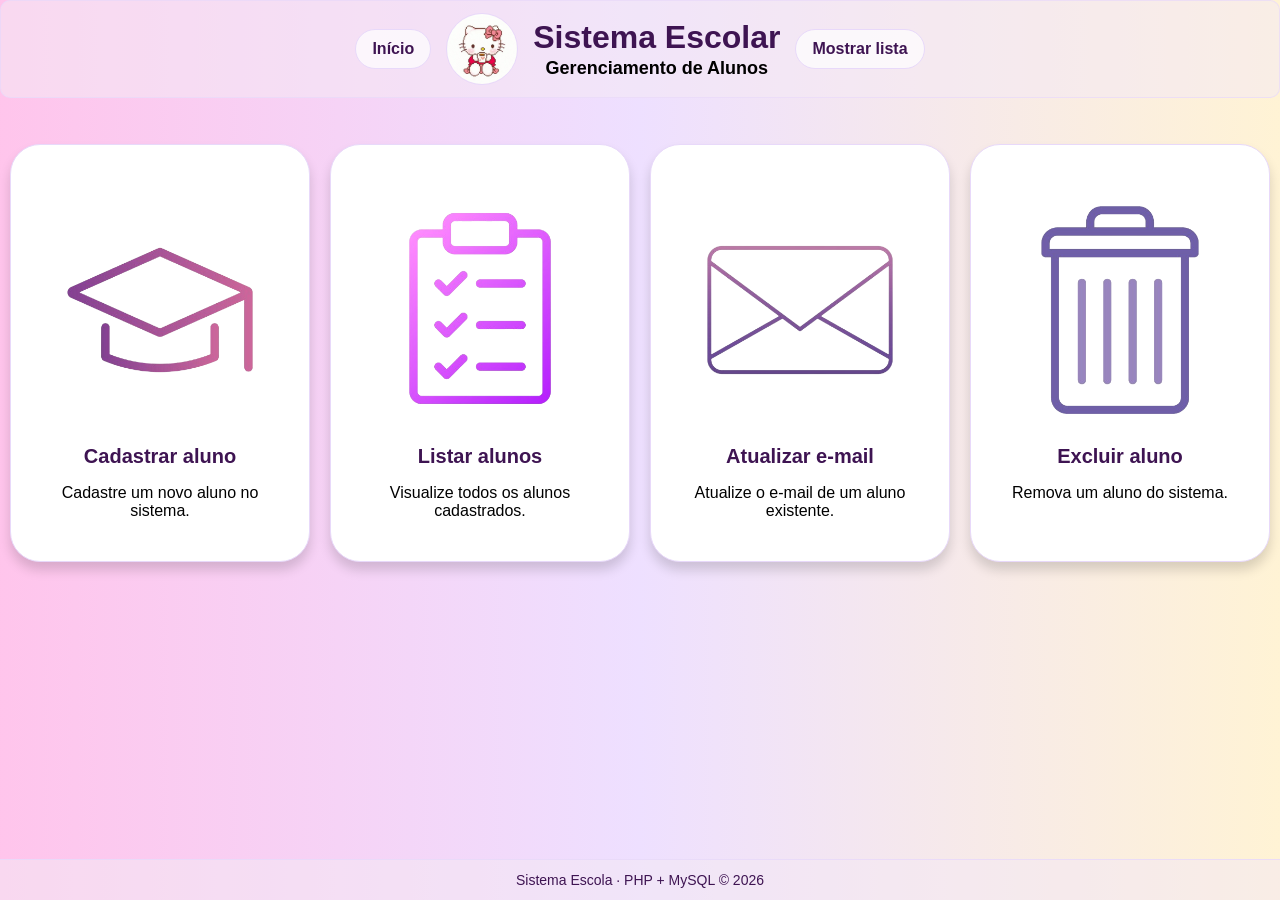
<file: projeto-PDO/index.html>
<!DOCTYPE html>
<html lang="pt-br">
<head>
    <link rel="stylesheet" href="css/index.css">
    <link rel="preconnect" href="https://fonts.googleapis.com">
    <link rel="preconnect" href="https://fonts.gstatic.com" crossorigin>
    <link href="https://fonts.googleapis.com/css2?family=Open+Sans:ital,wght@0,300..800;1,300..800&display=swap" rel="stylesheet">    <link rel="preconnect" href="https://fonts.googleapis.com">
    <meta charset="UTF-8">
    <title>Sistema Escola</title>
</head>
<body>
<header class="container">
    <a class="botao-header" href="index.html">Início</a>

    <div class="container-titulo">
        <img src="img/logo.jpeg" alt="Logo do Sistema Escola">
        <div>
            <h1>Sistema Escolar</h1>
            <h2>Gerenciamento de Alunos</h2>
        </div>
    </div>

    <a class="botao-header" href="listar.html">Mostrar lista</a>
</header>

    <div class="cards">
    <ul>
        <li class="card">
            <a href="cadastrar.html">
            <img src="img/cadastrar.png" alt="Cadastrar aluno">
            Cadastrar aluno
            <p>Cadastre um novo aluno no sistema.</p> </a>
        </li>
        <li class="card">
            <a href="listar.html">
            <img src="img/listar.png" alt="Listar alunos">
            Listar alunos
            <p> Visualize todos os alunos cadastrados. </p> </a>
        </li>
        <li class="card">
            <a href="atualizar.html">
            <img src="img/atualizar.png" alt="Atualizar e-mail">
            Atualizar e-mail
            <p> Atualize o e-mail de um aluno existente. </p> </a>
        </li>
        <li class="card">
            <a href="excluir.html">
            <img src="img/excluir.png" alt="Excluir aluno">
            Excluir aluno
            <p> Remova um aluno do sistema. </p> </a>
        </li>
    </ul>
    </div>

    <footer class="rodape">
        Sistema Escola · PHP + MySQL     &copy; 2026
    </footer>

</body>
</html>
</file>
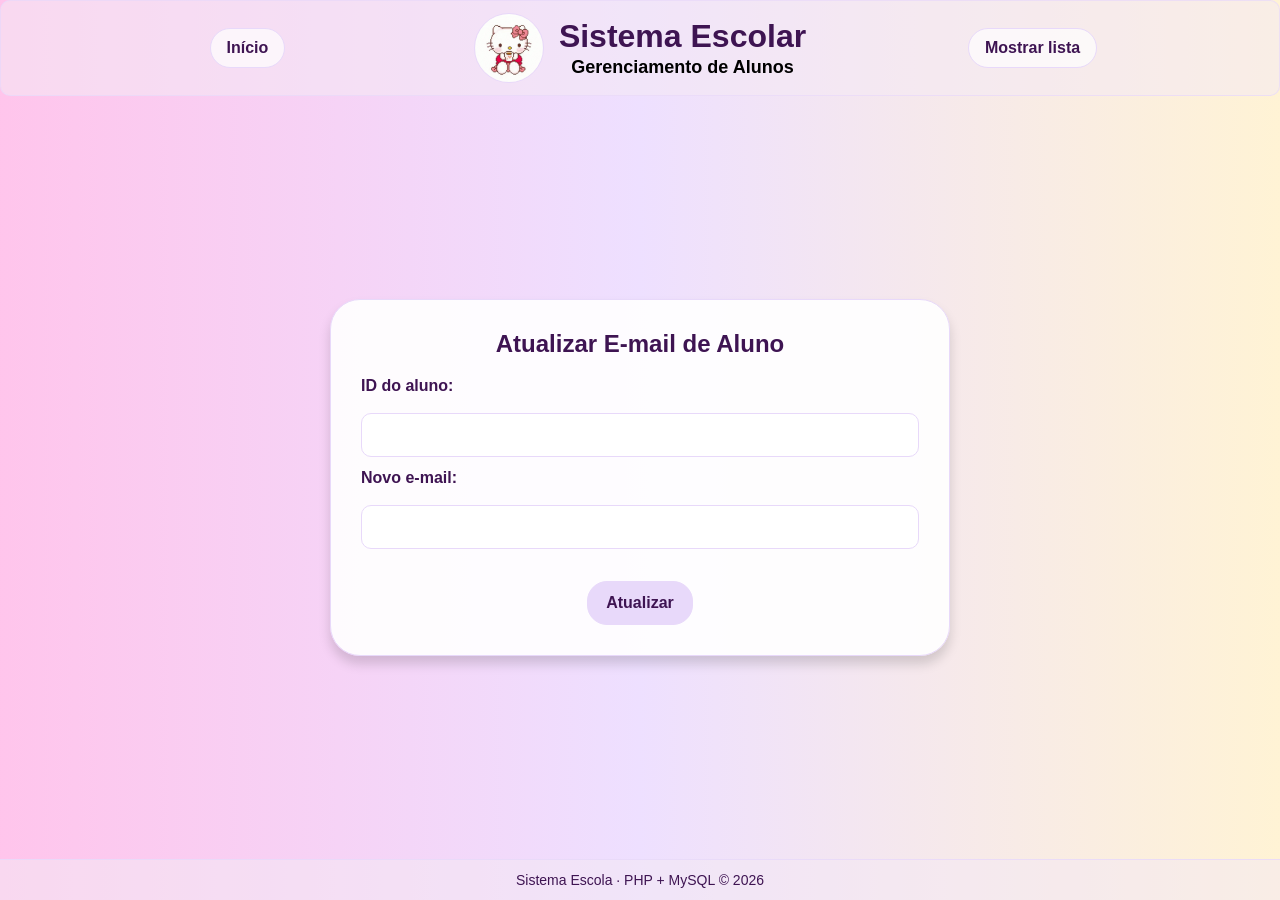
<file: projeto-PDO/atualizar.html>
<!DOCTYPE html>
<html lang="pt-br">
<head>
    <link rel="stylesheet" href="css/estilos.css">
    <meta charset="UTF-8">
    <title>Atualizar Aluno</title>
</head>
<body>
    <header class="container">
        <a class="botao-header" href="index.html">Início</a>
        <div class="container-titulo">
            <img src="img/logo.jpeg" alt="Logo do Sistema Escola">
            <div>
                <h1>Sistema Escolar</h1>
                <h2>Gerenciamento de Alunos</h2>
            </div>
        </div>
        <a class="botao-header" href="listar.html">Mostrar lista</a>
    </header>

    <main class="conteudo">
        <section class="painel">
            <h1>Atualizar E-mail de Aluno</h1>
            <form class="formulario" action="php/atualizar.php" method="POST">
                <label for="id">ID do aluno:</label>
                <input type="number" id="id" name="id" min="1" required>

                <label for="email">Novo e-mail:</label>
                <input type="email" id="email" name="email" required>

                <div class="acoes">
                    <button class="botao" type="submit">Atualizar</button>
                </div>
            </form>
        </section>
    </main>

    <footer class="rodape">Sistema Escola · PHP + MySQL &copy; 2026</footer>

<script>
    const parametros = new URLSearchParams(window.location.search);
    const id = parametros.get("id");
    const email = parametros.get("email");

    if (id) {
        document.getElementById("id").value = id;
    }
    if (email) {
        document.getElementById("email").value = email;
    }
</script>

</body>
</html>
</file>
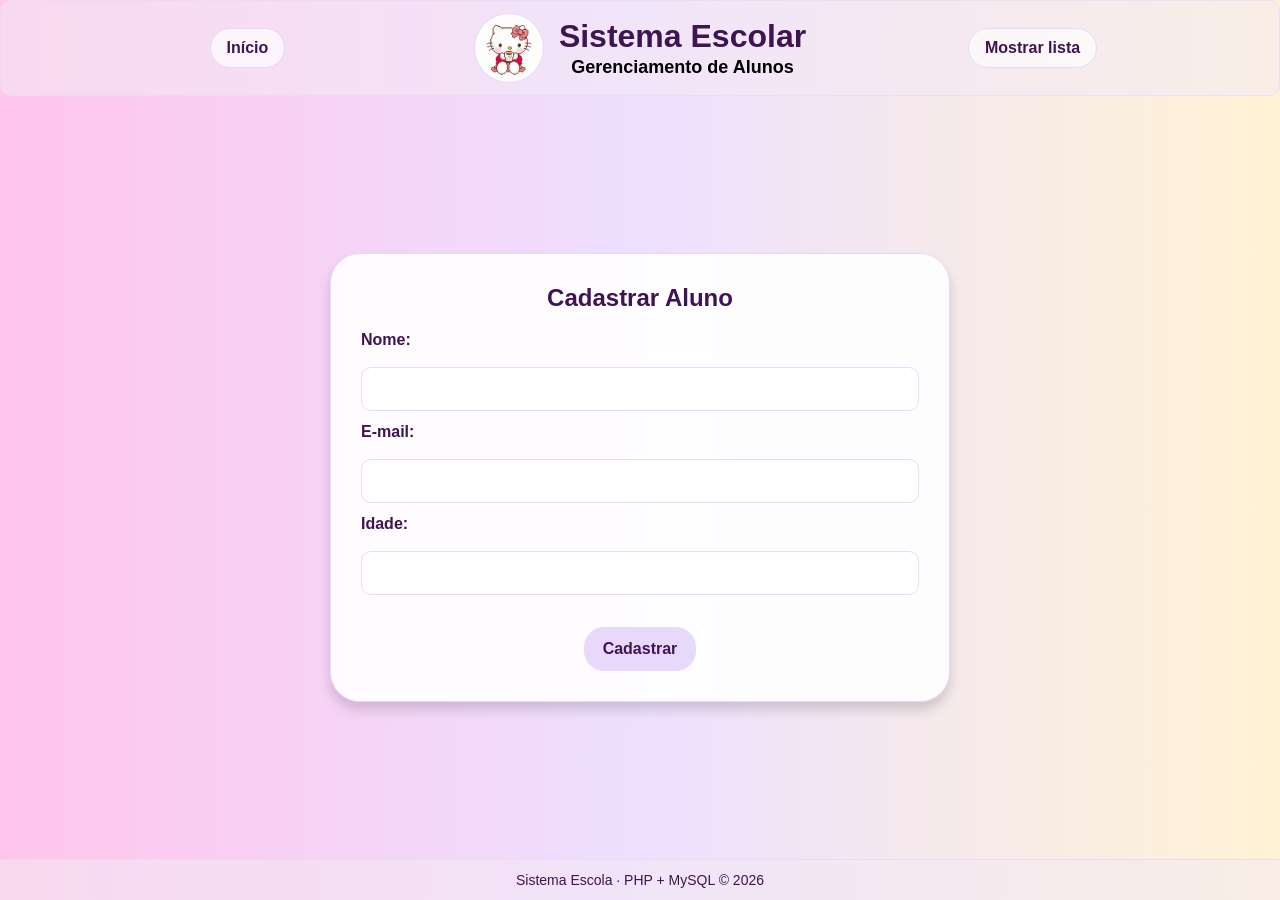
<file: projeto-PDO/cadastrar.html>
<!DOCTYPE html>
<html lang="pt-br">
<head>
    <link rel="stylesheet" href="css/estilos.css">
    <meta charset="UTF-8">
    <title>Cadastrar Aluno</title>
</head>
<body>
    <header class="container">
        <a class="botao-header" href="index.html">Início</a>
        <div class="container-titulo">
            <img src="img/logo.jpeg" alt="Logo do Sistema Escola">
            <div>
                <h1>Sistema Escolar</h1>
                <h2>Gerenciamento de Alunos</h2>
            </div>
        </div>
        <a class="botao-header" href="listar.html">Mostrar lista</a>
    </header>

    <main class="conteudo">
        <section class="painel">
            <h1>Cadastrar Aluno</h1>
            <form class="formulario" action="php/cadastrar.php" method="POST">
                <label for="nome">Nome:</label>
                <input type="text" id="nome" name="nome" required>

                <label for="email">E-mail:</label>
                <input type="email" id="email" name="email" required>

                <label for="idade">Idade:</label>
                <input type="number" id="idade" name="idade" min="1" required>

                <div class="acoes">
                    <button class="botao" type="submit">Cadastrar</button>
                </div>
            </form>
        </section>
    </main>

    <footer class="rodape">Sistema Escola · PHP + MySQL &copy; 2026</footer>

</body>
</html>
</file>
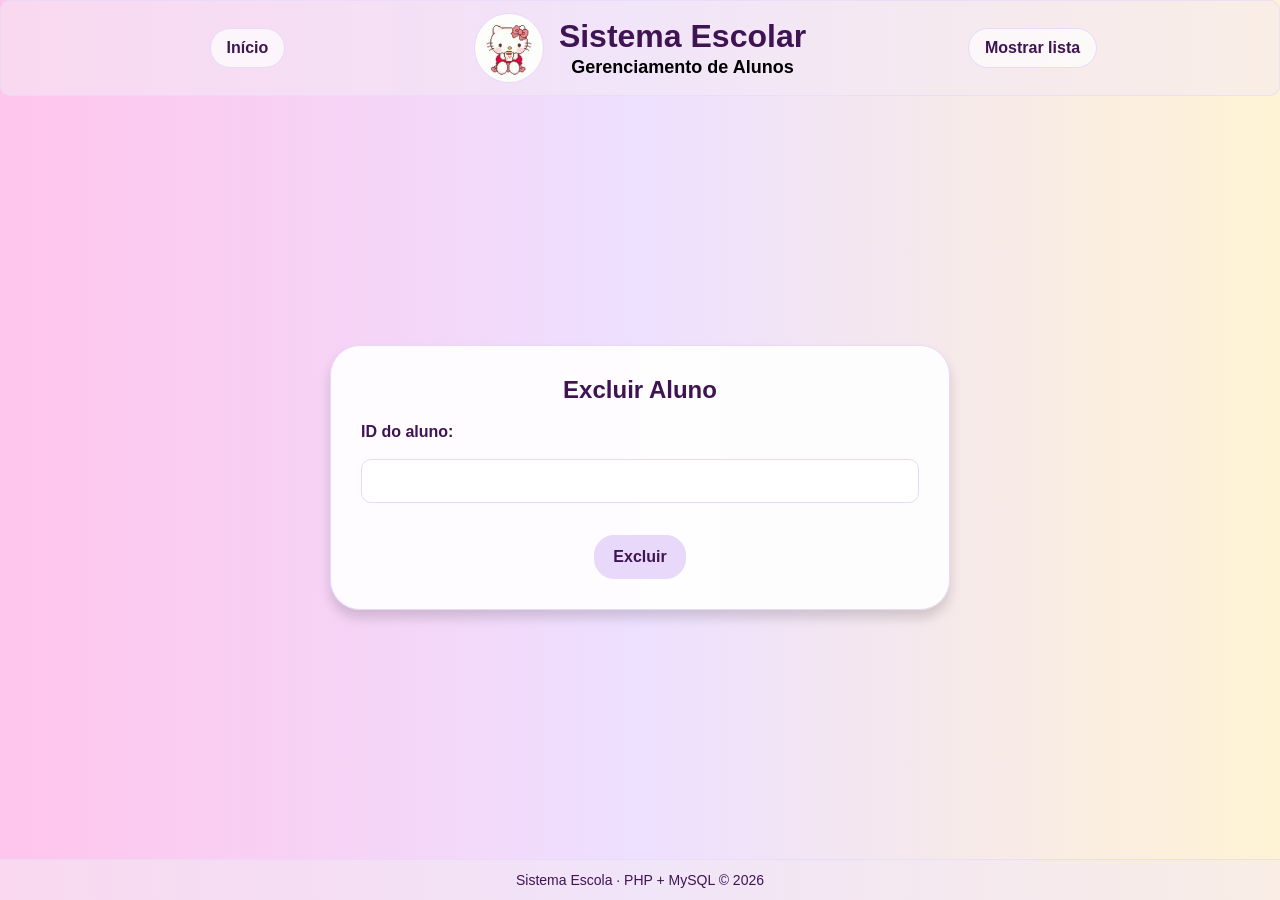
<file: projeto-PDO/excluir.html>
<!DOCTYPE html>
<html lang="pt-br">
<head>
    <link rel="stylesheet" href="css/estilos.css">
    <meta charset="UTF-8">
    <title>Excluir Aluno</title>
</head>
<body>
    <header class="container">
        <a class="botao-header" href="index.html">Início</a>
        <div class="container-titulo">
            <img src="img/logo.jpeg" alt="Logo do Sistema Escola">
            <div>
                <h1>Sistema Escolar</h1>
                <h2>Gerenciamento de Alunos</h2>
            </div>
        </div>
        <a class="botao-header" href="listar.html">Mostrar lista</a>
    </header>

    <main class="conteudo">
        <section class="painel">
            <h1>Excluir Aluno</h1>
            <form class="formulario" action="php/excluir.php" method="POST">
                <label for="id">ID do aluno:</label>
                <input type="number" id="id" name="id" min="1" required>

                <div class="acoes">
                    <button class="botao" type="submit" onclick="return confirm('Tem certeza que deseja excluir este aluno?')">
                        Excluir
                    </button>
                </div>
            </form>
        </section>
    </main>

    <footer class="rodape">Sistema Escola · PHP + MySQL &copy; 2026</footer>

</body>
</html>
</file>
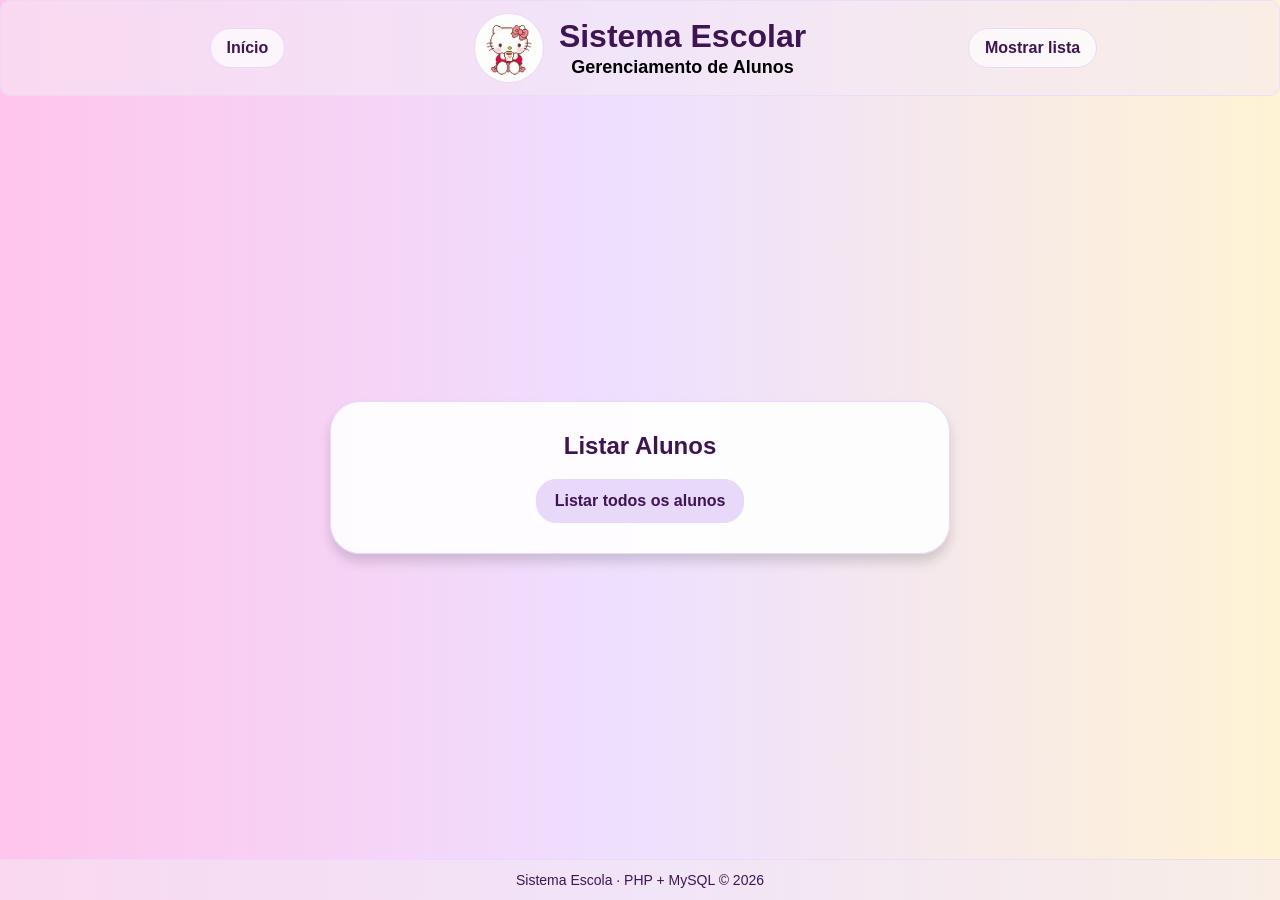
<file: projeto-PDO/listar.html>
<!DOCTYPE html>
<html lang="pt-br">
<head>
    <link rel="stylesheet" href="css/estilos.css">
    <meta charset="UTF-8">
    <title>Listar Alunos</title>
</head>
<body>
    <header class="container">
        <a class="botao-header" href="index.html">Início</a>
        <div class="container-titulo">
            <img src="img/logo.jpeg" alt="Logo do Sistema Escola">
            <div>
                <h1>Sistema Escolar</h1>
                <h2>Gerenciamento de Alunos</h2>
            </div>
        </div>
        <a class="botao-header" href="listar.html">Mostrar lista</a>
    </header>

    <main class="conteudo">
        <section class="painel">
            <h1>Listar Alunos</h1>
            <form action="php/listar.php" method="GET">
                <button class="botao" type="submit">Listar todos os alunos</button>
            </form>
        </section>
    </main>

    <footer class="rodape">Sistema Escola · PHP + MySQL &copy; 2026</footer>

</body>
</html>
</file>
<file: projeto-PDO/css/index.css>
:root,
[data-theme="menu"] {
    --white:          #fff;
    --grayish-pink:   #F4EAF4;
    --light-pink:     #F8C8E8;
    --light-yellow:   #FFF0C9;
    --light-purple:   #E8D9FA;
    --dark-purple:    #3e1452; 
    --black:          #000;
}


.open-sans {
  font-family: "Open Sans", sans-serif;
  font-optical-sizing: auto;
  font-weight: 100;
  font-style: normal;
  font-variation-settings:
    "wdth" 100;
}

body {
 background: linear-gradient(
        to right,
        rgba(255, 149, 220, 0.55),
        rgba(224, 198, 255, 0.55),
        rgba(255, 233, 178, 0.55)
    );
    min-height: 100vh;
    margin: 0;
    display: flex;
    flex-direction: column;
}

.container {
    display: flex;
    align-items: center;
    justify-content: center;
    gap: 15px;
    width: 100%;
    box-sizing: border-box;
    padding: 12px 20px;
    border-radius: 10px;
    border: 1px solid rgba(232, 217, 250, 0.7);
    background-color: rgba(244, 234, 244, 0.55);
    text-align: center;
}

.container img {
    width: 70px;
    height: 70px;
    object-fit: contain;
    border-radius: 50%;
    border-color: var(--light-purple);
    border-width: 1px;
    border-style: solid;
    display: grid;
    grid-template-columns: 1fr auto 1fr;
    align-items: center;
}

.container-titulo {
    display: flex;
    align-items: center;
    justify-content: center;
    gap: 15px;
}

.botao-header {
    justify-self: center;
    padding: 10px 16px;
    border-radius: 20px;
    border: 1px solid var(--light-purple);
    background-color: rgba(255, 255, 255, 0.7);
    color: var(--dark-purple);
    font-family: "Lato", sans-serif;
    font-weight: bold;
    text-decoration: none;
}

h1,
h2 {
    margin: 2px 0;
}

h1 {
    font-family: "Anton", sans-serif;
    color: var(--dark-purple);
}

h2 {
    font-family: "Lato", sans-serif;
    font-size: 18px;
}

.card img {
    width: 100%;
    height: 260px;
    object-fit: cover;
    border-radius: 10px;
    transition: transform 0.2s ease;
}

.card {
    display: flex;
    flex-direction: column;
    align-items: center;
    justify-content: flex-start;
    background-color: var(--white);
    border: 1px solid var(--light-purple);
    box-sizing: border-box;
    text-align: center;
    border-radius: 30px;
    padding: 20px;
    margin: 30px 10px;
    width: min(300px, calc(100% - 40px));
    box-shadow: 0 8px 12px rgba(0, 0, 0, 0.15);
    transition: transform 0.3s ease-in-out, box-shadow 0.3s ease-in-out, background-color 0.3s ease-in-out;
    cursor: pointer;
}

.card:hover {
    transform: translateY(-15px);
    box-shadow: 0 12px 24px rgba(0, 0, 0, 0.35);
    background-color: var(--grayish-pink);
}

.card:hover img {
    transform: scale(1.08) translateY(-3px);
}

.card:active {
    transform: translateY(-5px) scale(0.98);
    box-shadow: 0 5px 10px rgba(0, 0, 0, 0.25);
    background-color: var(--light-purple);
    transition-duration: 0.1s;
}

.cards ul {
    display: flex;
    flex-wrap: wrap;
    justify-content: center;
    padding: 0;
}

.cards {
    flex: 1;
}

.card a {
    margin: 15px 0 5px;
    color: var(--dark-purple);
    font-weight: bold;
    font-size: 20px;
    text-decoration: none;
    cursor: pointer;
}

.card p {
    color: var(--black);
    font-size: 16px;
    font-weight: normal;
}

li {
    list-style: none;
    font-family: "Lato", sans-serif;
    font-weight: 400;
    font-style: normal;
}

.rodape {
    width: 100%;
    box-sizing: border-box;
    margin-top: 0;
    padding: 12px;
    background-color: rgba(244, 234, 244, 0.55);
    border-top: 1px solid rgba(232, 217, 250, 0.8);
    color: var(--dark-purple);
    font-family: "Lato", sans-serif;
    font-size: 14px;
    text-align: center;
    flex-shrink: 0;
}

@media (max-width: 650px) {
    .card {
        width: calc(100% - 40px);
    }
}
</file>
<file: projeto-PDO/css/estilos.css>
:root,
[data-theme="menu"] {
    --white: #fff;
    --grayish-pink: #f4eaf4;
    --light-pink: #f8c8e8;
    --light-yellow: #fff0c9;
    --light-purple: #e8d9fa;
    --dark-purple: #3e1452;
    --black: #000;
}

* {
    box-sizing: border-box;
}

body {
    min-height: 100vh;
    margin: 0;
    display: flex;
    flex-direction: column;
    background: linear-gradient(
        to right,
        rgba(255, 149, 220, 0.55),
        rgba(224, 198, 255, 0.55),
        rgba(255, 233, 178, 0.55)
    );
    font-family: "Open Sans", "Lato", sans-serif;
    color: var(--black);
}

.container {
    display: grid;
    grid-template-columns: 1fr auto 1fr;
    align-items: center;
    width: 100%;
    padding: 12px 20px;
    border: 1px solid rgba(232, 217, 250, 0.7);
    border-radius: 10px;
    background-color: rgba(244, 234, 244, 0.55);
    text-align: center;
}

.container-titulo {
    display: flex;
    align-items: center;
    justify-content: center;
    gap: 15px;
}

.container-titulo img {
    width: 70px;
    height: 70px;
    object-fit: contain;
    border: 1px solid var(--light-purple);
    border-radius: 50%;
}

.botao-header {
    justify-self: center;
    padding: 10px 16px;
    border: 1px solid var(--light-purple);
    border-radius: 20px;
    background-color: rgba(255, 255, 255, 0.7);
    color: var(--dark-purple);
    font-weight: bold;
    text-decoration: none;
    transition: 0.2s ease-in-out;
}

.botao-header:hover {
    background-color: var(--grayish-pink);
    transform: translateY(-2px);
}

.container-titulo h1,
.container-titulo h2 {
    margin: 2px 0;
}

.container-titulo h1 {
    color: var(--dark-purple);
    font-family: "Anton", sans-serif;
}

.container-titulo h2 {
    font-size: 18px;
}

.conteudo {
    flex: 1;
    display: flex;
    align-items: center;
    justify-content: center;
    padding: 35px 20px;
}

.painel {
    width: min(620px, 100%);
    padding: 30px;
    border: 1px solid var(--light-purple);
    border-radius: 30px;
    background-color: rgba(255, 255, 255, 0.92);
    box-shadow: 0 8px 12px rgba(0, 0, 0, 0.15);
    text-align: center;
}

.painel h1 {
    margin-top: 0;
    color: var(--dark-purple);
}

.formulario {
    display: flex;
    flex-direction: column;
    align-items: stretch;
    gap: 12px;
    text-align: left;
}

.formulario label {
    color: var(--dark-purple);
    font-weight: bold;
}

.formulario input {
    width: 100%;
    margin-top: 6px;
    padding: 12px;
    border: 1px solid var(--light-purple);
    border-radius: 10px;
    background-color: var(--white);
    font: inherit;
}

.formulario input:focus {
    outline: 2px solid var(--light-purple);
}

.botao {
    padding: 12px 18px;
    border: 1px solid var(--light-purple);
    border-radius: 20px;
    background-color: var(--light-purple);
    color: var(--dark-purple);
    font: inherit;
    font-weight: bold;
    cursor: pointer;
    transition: 0.2s ease-in-out;
}

.botao:hover {
    background-color: var(--grayish-pink);
    transform: translateY(-2px);
}

.acoes {
    display: flex;
    justify-content: center;
    gap: 12px;
    margin-top: 20px;
}

.mensagem {
    margin: 20px 0;
    font-size: 18px;
}

.tabela {
    width: 100%;
    overflow-x: auto;
}

.tabela table {
    width: 100%;
    border-collapse: collapse;
    background-color: var(--white);
}

.tabela th,
.tabela td {
    padding: 10px;
    border-bottom: 1px solid var(--light-purple);
    text-align: left;
}

.tabela th {
    background-color: var(--grayish-pink);
    color: var(--dark-purple);
}

.acoes-tabela {
    display: flex;
    align-items: center;
    gap: 8px;
}

.acoes-tabela form {
    margin: 0;
}

.botao-acao {
    display: inline-block;
    padding: 8px 10px;
    border: 1px solid var(--light-purple);
    border-radius: 12px;
    background-color: var(--light-purple);
    color: var(--dark-purple);
    font: inherit;
    font-size: 14px;
    font-weight: bold;
    text-decoration: none;
    cursor: pointer;
}

.botao-acao:hover {
    background-color: var(--grayish-pink);
}

.botao-excluir {
    background-color: rgba(255, 255, 255, 0.8);
}

.rodape {
    width: 100%;
    flex-shrink: 0;
    padding: 12px;
    border-top: 1px solid rgba(232, 217, 250, 0.8);
    background-color: rgba(244, 234, 244, 0.55);
    color: var(--dark-purple);
    font-size: 14px;
    text-align: center;
}

@media (max-width: 650px) {
    .container {
        grid-template-columns: 1fr;
        gap: 8px;
    }

    .botao-header {
        width: 180px;
    }

    .container-titulo {
        order: -1;
    }

    .painel {
        padding: 20px;
    }

    .acoes {
        flex-direction: column;
    }
}
</file>
